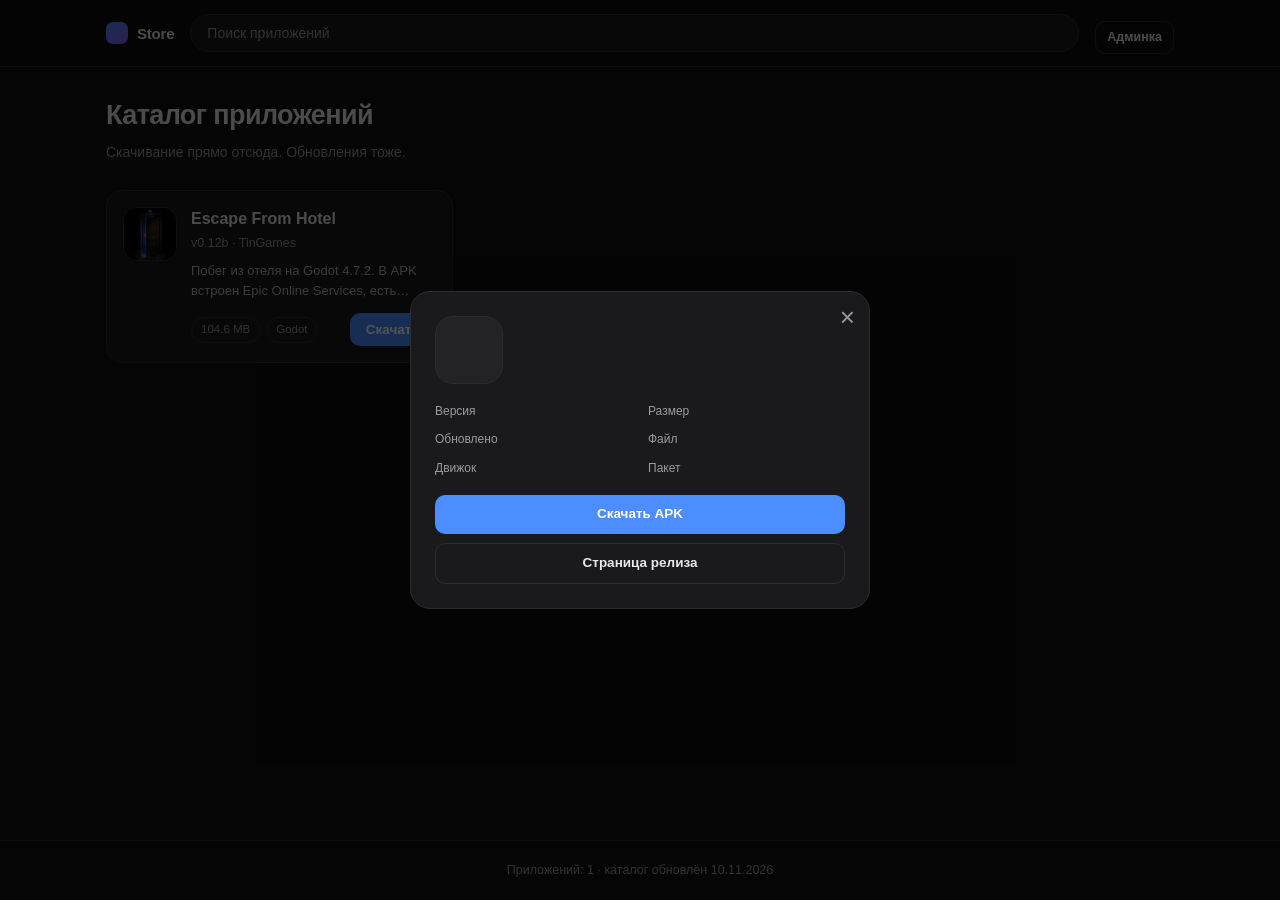
<file: index.html>
<!DOCTYPE html>
<html lang="ru">
<head>
<meta charset="UTF-8">
<meta name="viewport" content="width=device-width, initial-scale=1.0">
<meta name="theme-color" content="#0f0f10">
<title>Store — каталог приложений</title>
<link rel="stylesheet" href="style.css">
</head>
<body>

<header class="topbar">
  <div class="topbar-inner">
    <div class="brand">
      <span class="brand-mark"></span>
      <span class="brand-name">Store</span>
    </div>
    <input id="search" class="search" type="search" placeholder="Поиск приложений" autocomplete="off">
    <a class="btn btn-ghost small" href="admin.html" rel="nofollow">Админка</a>
  </div>
</header>

<main class="wrap">
  <section class="hero">
    <h1>Каталог приложений</h1>
    <p class="hero-sub">Скачивание прямо отсюда. Обновления тоже.</p>
  </section>

  <div id="grid" class="grid"></div>
  <p id="empty" class="empty" hidden>Ничего не найдено.</p>
</main>

<footer class="footer">
  <span id="count"></span>
</footer>

<div id="modal" class="modal" hidden>
  <div class="modal-backdrop" data-close></div>
  <div class="modal-card" role="dialog" aria-modal="true">
    <button class="modal-close" data-close aria-label="Закрыть">&times;</button>
    <div class="modal-head">
      <div id="m-icon" class="app-icon big"></div>
      <div>
        <h2 id="m-name"></h2>
        <div id="m-sub" class="app-sub"></div>
      </div>
    </div>
    <p id="m-desc" class="modal-desc"></p>
    <dl class="spec">
      <div><dt>Версия</dt><dd id="m-version"></dd></div>
      <div><dt>Размер</dt><dd id="m-size"></dd></div>
      <div><dt>Обновлено</dt><dd id="m-date"></dd></div>
      <div><dt>Файл</dt><dd id="m-file"></dd></div>
      <div><dt>Движок</dt><dd id="m-engine"></dd></div>
      <div><dt>Пакет</dt><dd id="m-package"></dd></div>
    </dl>
    <a id="m-download" class="btn btn-primary" download>Скачать APK</a>
    <a id="m-page" class="btn btn-ghost" target="_blank" rel="noopener">Страница релиза</a>
  </div>
</div>

<script src="script.js"></script>
</body>
</html>
</file>
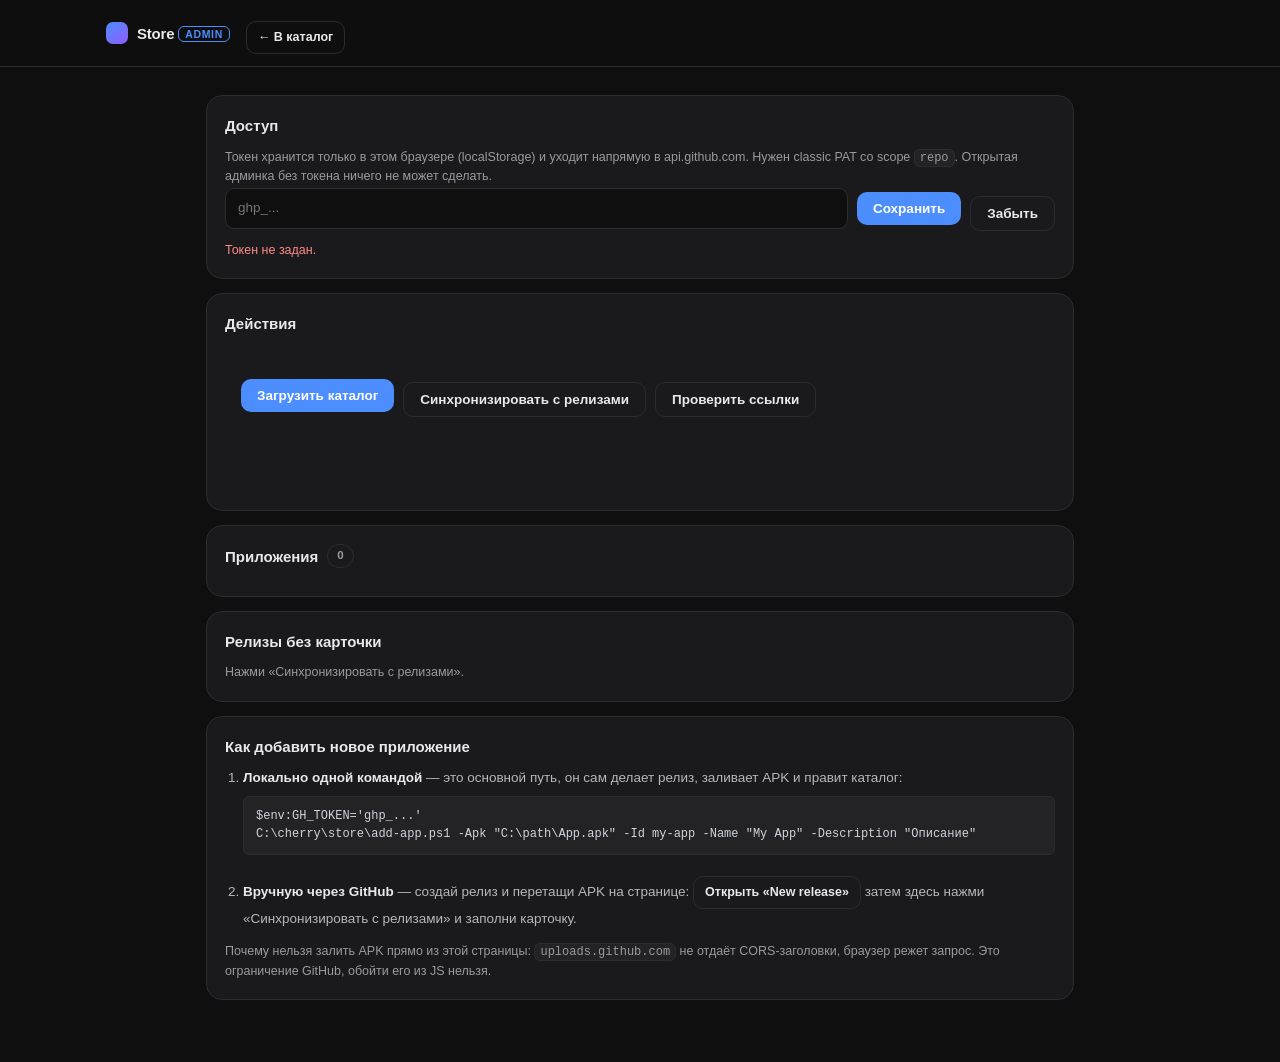
<file: admin.html>
<!DOCTYPE html>
<html lang="ru">
<head>
<meta charset="UTF-8">
<meta name="viewport" content="width=device-width, initial-scale=1.0">
<meta name="theme-color" content="#0f0f10">
<meta name="robots" content="noindex, nofollow">
<title>Store — админка</title>
<link rel="stylesheet" href="style.css">
</head>
<body class="admin">

<header class="topbar">
  <div class="topbar-inner">
    <div class="brand">
      <span class="brand-mark"></span>
      <span class="brand-name">Store <span class="tag">admin</span></span>
    </div>
    <a class="btn btn-ghost small" href="index.html">← В каталог</a>
  </div>
</header>

<main class="wrap narrow">

  <section class="panel">
    <h2>Доступ</h2>
    <p class="hint">
      Токен хранится только в этом браузере (localStorage) и уходит напрямую в api.github.com.
      Нужен classic PAT со scope <code>repo</code>. Открытая админка без токена ничего не может сделать.
    </p>
    <div class="row">
      <input id="token" class="input" type="password" placeholder="ghp_..." autocomplete="off">
      <button id="save-token" class="btn btn-primary">Сохранить</button>
      <button id="clear-token" class="btn btn-ghost">Забыть</button>
    </div>
    <div id="auth-status" class="status"></div>
  </section>

  <section class="panel">
    <h2>Действия</h2>
    <div class="row wrap">
      <button id="load" class="btn btn-primary">Загрузить каталог</button>
      <button id="sync" class="btn btn-ghost">Синхронизировать с релизами</button>
      <button id="verify" class="btn btn-ghost">Проверить ссылки</button>
    </div>
    <div id="tools-status" class="status"></div>
  </section>

  <section class="panel">
    <h2>Приложения <span id="count" class="pill">0</span></h2>
    <div id="apps"></div>
  </section>

  <section class="panel">
    <h2>Релизы без карточки</h2>
    <div id="orphans"><p class="hint">Нажми «Синхронизировать с релизами».</p></div>
  </section>

  <section class="panel">
    <h2>Как добавить новое приложение</h2>
    <ol class="steps">
      <li>
        <b>Локально одной командой</b> — это основной путь, он сам делает релиз, заливает APK и правит каталог:
        <pre class="code">$env:GH_TOKEN='ghp_...'
C:\cherry\store\add-app.ps1 -Apk "C:\path\App.apk" -Id my-app -Name "My App" -Description "Описание"</pre>
      </li>
      <li>
        <b>Вручную через GitHub</b> — создай релиз и перетащи APK на странице:
        <a class="btn btn-ghost small" target="_blank" rel="noopener"
           href="https://github.com/PentasOS/app-store/releases/new">Открыть «New release»</a>
        затем здесь нажми «Синхронизировать с релизами» и заполни карточку.
      </li>
    </ol>
    <p class="hint">
      Почему нельзя залить APK прямо из этой страницы: <code>uploads.github.com</code> не отдаёт
      CORS-заголовки, браузер режет запрос. Это ограничение GitHub, обойти его из JS нельзя.
    </p>
  </section>

</main>

<div id="toast" class="toast" hidden></div>

<script src="admin.js"></script>
</body>
</html>
</file>
<file: style.css>
:root {
  --bg: #0f0f10;
  --surface: #1a1a1c;
  --surface-2: #232326;
  --line: #2c2c30;
  --text: #e9e9ea;
  --muted: #9a9aa0;
  --accent: #4c8dff;
  --accent-hover: #6ba0ff;
  --radius: 16px;
}

* { margin: 0; padding: 0; box-sizing: border-box; }

html { -webkit-text-size-adjust: 100%; }

body {
  background: var(--bg);
  color: var(--text);
  font: 15px/1.55 -apple-system, BlinkMacSystemFont, "Segoe UI", Roboto, Inter, sans-serif;
  min-height: 100vh;
  display: flex;
  flex-direction: column;
}

/* topbar */
.topbar {
  position: sticky;
  top: 0;
  z-index: 20;
  background: rgba(15, 15, 16, .82);
  backdrop-filter: blur(14px);
  border-bottom: 1px solid var(--line);
}

.topbar-inner {
  max-width: 1100px;
  margin: 0 auto;
  padding: 12px 16px;
  display: flex;
  align-items: center;
  gap: 16px;
}

.brand { display: flex; align-items: center; gap: 9px; flex-shrink: 0; }

.brand-mark {
  width: 22px; height: 22px;
  border-radius: 7px;
  background: linear-gradient(140deg, var(--accent), #8f5cff);
}

.brand-name { font-weight: 600; letter-spacing: -.2px; }

.search {
  flex: 1;
  min-width: 0;
  background: var(--surface);
  border: 1px solid var(--line);
  color: var(--text);
  border-radius: 999px;
  padding: 10px 16px;
  font-size: 14px;
  outline: none;
  transition: border-color .15s;
}
.search::placeholder { color: var(--muted); }
.search:focus { border-color: var(--accent); }

/* layout */
.wrap {
  flex: 1;
  width: 100%;
  max-width: 1100px;
  margin: 0 auto;
  padding: 28px 16px 48px;
}

.hero { margin-bottom: 26px; }
.hero h1 { font-size: 27px; font-weight: 650; letter-spacing: -.6px; }
.hero-sub { color: var(--muted); font-size: 14px; margin-top: 5px; }

.grid {
  display: grid;
  grid-template-columns: repeat(auto-fill, minmax(320px, 1fr));
  gap: 14px;
}

/* card */
.card {
  background: var(--surface);
  border: 1px solid var(--line);
  border-radius: var(--radius);
  padding: 16px;
  display: flex;
  gap: 14px;
  align-items: flex-start;
  cursor: pointer;
  transition: transform .16s, border-color .16s, background .16s;
}
.card:hover {
  transform: translateY(-2px);
  border-color: #3a3a40;
  background: var(--surface-2);
}

.app-icon {
  width: 54px; height: 54px;
  flex: 0 0 54px;
  border-radius: 14px;
  background: var(--surface-2);
  display: flex;
  align-items: center;
  justify-content: center;
  font-size: 26px;
  overflow: hidden;
  border: 1px solid var(--line);
}
.app-icon img { width: 100%; height: 100%; object-fit: cover; }
.app-icon.big { width: 68px; height: 68px; flex-basis: 68px; border-radius: 18px; font-size: 32px; }

.card-body { flex: 1; min-width: 0; }
.card-title {
  font-size: 16px;
  font-weight: 600;
  white-space: nowrap;
  overflow: hidden;
  text-overflow: ellipsis;
}
.app-sub { color: var(--muted); font-size: 12.5px; margin-top: 2px; }
.card-desc {
  color: #b6b6bc;
  font-size: 13px;
  margin-top: 8px;
  display: -webkit-box;
  -webkit-line-clamp: 2;
  -webkit-box-orient: vertical;
  overflow: hidden;
}
.card-foot {
  display: flex;
  align-items: center;
  justify-content: space-between;
  gap: 12px;
  margin-top: 12px;
}
.chip {
  font-size: 11.5px;
  color: var(--muted);
  border: 1px solid var(--line);
  border-radius: 999px;
  padding: 3px 9px;
  white-space: nowrap;
}

.btn {
  border: none;
  border-radius: 10px;
  padding: 9px 16px;
  font-size: 13.5px;
  font-weight: 600;
  cursor: pointer;
  text-decoration: none;
  display: inline-flex;
  align-items: center;
  justify-content: center;
  transition: background .15s, color .15s;
}
.btn-primary { background: var(--accent); color: #fff; }
.btn-primary:hover { background: var(--accent-hover); }
.btn-ghost {
  background: transparent;
  color: var(--text);
  border: 1px solid var(--line);
  margin-top: 9px;
}
.btn-ghost:hover { background: var(--surface-2); }

.empty { color: var(--muted); text-align: center; padding: 40px 0; }

.footer {
  border-top: 1px solid var(--line);
  color: var(--muted);
  font-size: 12.5px;
  text-align: center;
  padding: 20px 16px;
}

/* modal */
.modal { position: fixed; inset: 0; z-index: 50; display: flex; align-items: center; justify-content: center; padding: 16px; }
.modal-backdrop { position: absolute; inset: 0; background: rgba(0, 0, 0, .68); }
.modal-card {
  position: relative;
  background: var(--surface);
  border: 1px solid var(--line);
  border-radius: 20px;
  padding: 24px;
  width: 100%;
  max-width: 460px;
  max-height: 90vh;
  overflow-y: auto;
  animation: pop .16s ease-out;
}
@keyframes pop { from { opacity: 0; transform: translateY(8px); } to { opacity: 1; transform: none; } }

.modal-close {
  position: absolute;
  top: 12px; right: 14px;
  background: none;
  border: none;
  color: var(--muted);
  font-size: 26px;
  line-height: 1;
  cursor: pointer;
}
.modal-close:hover { color: var(--text); }

.modal-head { display: flex; gap: 14px; align-items: center; margin-bottom: 16px; }
.modal-head h2 { font-size: 20px; font-weight: 650; letter-spacing: -.3px; }
.modal-desc { color: #b6b6bc; font-size: 14px; }

.spec { margin: 18px 0; display: grid; grid-template-columns: 1fr 1fr; gap: 10px 16px; }
.spec div { min-width: 0; }
.spec dt { color: var(--muted); font-size: 12px; }
.spec dd { font-size: 13.5px; overflow-wrap: anywhere; }

.modal-card .btn-primary { width: 100%; }
.modal-card .btn-ghost { width: 100%; }

@media (max-width: 620px) {
  .hero h1 { font-size: 22px; }
  .grid { grid-template-columns: 1fr; }
  .topbar-inner { flex-wrap: wrap; }
  .search { order: 3; flex-basis: 100%; }
}

/* ---------- chips / small controls ---------- */
.chips { display: flex; gap: 6px; flex-wrap: wrap; }

.btn.small { padding: 6px 11px; font-size: 12.5px; }
.btn.danger { color: #ff8a8a; border-color: #4a2a2a; }
.btn.danger:hover { background: #2a1a1a; }
.btn:disabled { opacity: .45; cursor: not-allowed; }

.tag {
  font-size: 10.5px;
  text-transform: uppercase;
  letter-spacing: .06em;
  color: var(--accent);
  border: 1px solid var(--accent);
  border-radius: 6px;
  padding: 1px 6px;
  vertical-align: middle;
}

.pill {
  font-size: 11.5px;
  color: var(--muted);
  border: 1px solid var(--line);
  border-radius: 999px;
  padding: 2px 9px;
}
.pill.warn { color: #ffcf7a; border-color: #5a4520; }

/* ---------- admin layout ---------- */
.wrap.narrow { max-width: 900px; }

.panel {
  background: var(--surface);
  border: 1px solid var(--line);
  border-radius: var(--radius);
  padding: 18px;
  margin-bottom: 14px;
}
.panel h2 {
  font-size: 15px;
  font-weight: 650;
  margin-bottom: 10px;
  display: flex;
  align-items: center;
  gap: 9px;
}

.hint { color: var(--muted); font-size: 12.5px; }
.hint code, .code {
  background: var(--surface-2);
  border: 1px solid var(--line);
  border-radius: 6px;
  padding: 1px 5px;
  font-size: 12px;
}

.row { display: flex; gap: 9px; align-items: center; }
.row.wrap { flex-wrap: wrap; }
.grow { flex: 1; min-width: 0; }

.input {
  background: var(--bg);
  border: 1px solid var(--line);
  color: var(--text);
  border-radius: 9px;
  padding: 9px 12px;
  font: inherit;
  font-size: 13.5px;
  outline: none;
  width: 100%;
}
.input:focus { border-color: var(--accent); }
.row .input { flex: 1; }
textarea.input { resize: vertical; }

.grid2 {
  display: grid;
  grid-template-columns: 1fr 1fr;
  gap: 10px;
  margin-top: 12px;
}
.grid2 label { font-size: 12px; color: var(--muted); display: block; }
.grid2 label .input { margin-top: 4px; color: var(--text); }
.grid2 .wide { grid-column: 1 / -1; }
.grid2 .check {
  display: flex;
  align-items: center;
  gap: 8px;
  color: var(--text);
  font-size: 13.5px;
}

.app-edit {
  border: 1px solid var(--line);
  border-radius: 12px;
  padding: 14px;
  margin-bottom: 10px;
}
.app-edit-head { display: flex; align-items: center; gap: 11px; }
.app-edit-head b { margin-right: 7px; }

.app-icon.small { width: 40px; height: 40px; flex-basis: 40px; border-radius: 11px; font-size: 18px; }

.orphan {
  display: flex;
  align-items: center;
  gap: 12px;
  border: 1px solid var(--line);
  border-radius: 12px;
  padding: 11px 13px;
  margin-bottom: 8px;
}

.status { margin-top: 10px; font-size: 12.5px; color: var(--muted); min-height: 17px; }
.status.bad { color: #ff8a8a; }

.steps { margin: 0 0 10px 18px; font-size: 13.5px; color: #b6b6bc; }
.steps li { margin-bottom: 12px; }
.steps b { color: var(--text); }

.code {
  display: block;
  margin: 7px 0 0;
  padding: 10px 12px;
  white-space: pre-wrap;
  overflow-wrap: anywhere;
  color: #cfd3da;
}

.toast {
  position: fixed;
  left: 50%;
  bottom: 22px;
  transform: translateX(-50%);
  background: #1f2a1f;
  border: 1px solid #2f4a2f;
  color: #cdf0cd;
  border-radius: 11px;
  padding: 11px 18px;
  font-size: 13.5px;
  z-index: 100;
  max-width: 90vw;
}
.toast.bad { background: #2a1a1a; border-color: #4a2a2a; color: #ffbcbc; }

@media (max-width: 620px) {
  .grid2 { grid-template-columns: 1fr; }
  .app-edit-head { flex-wrap: wrap; }
}
</file>
